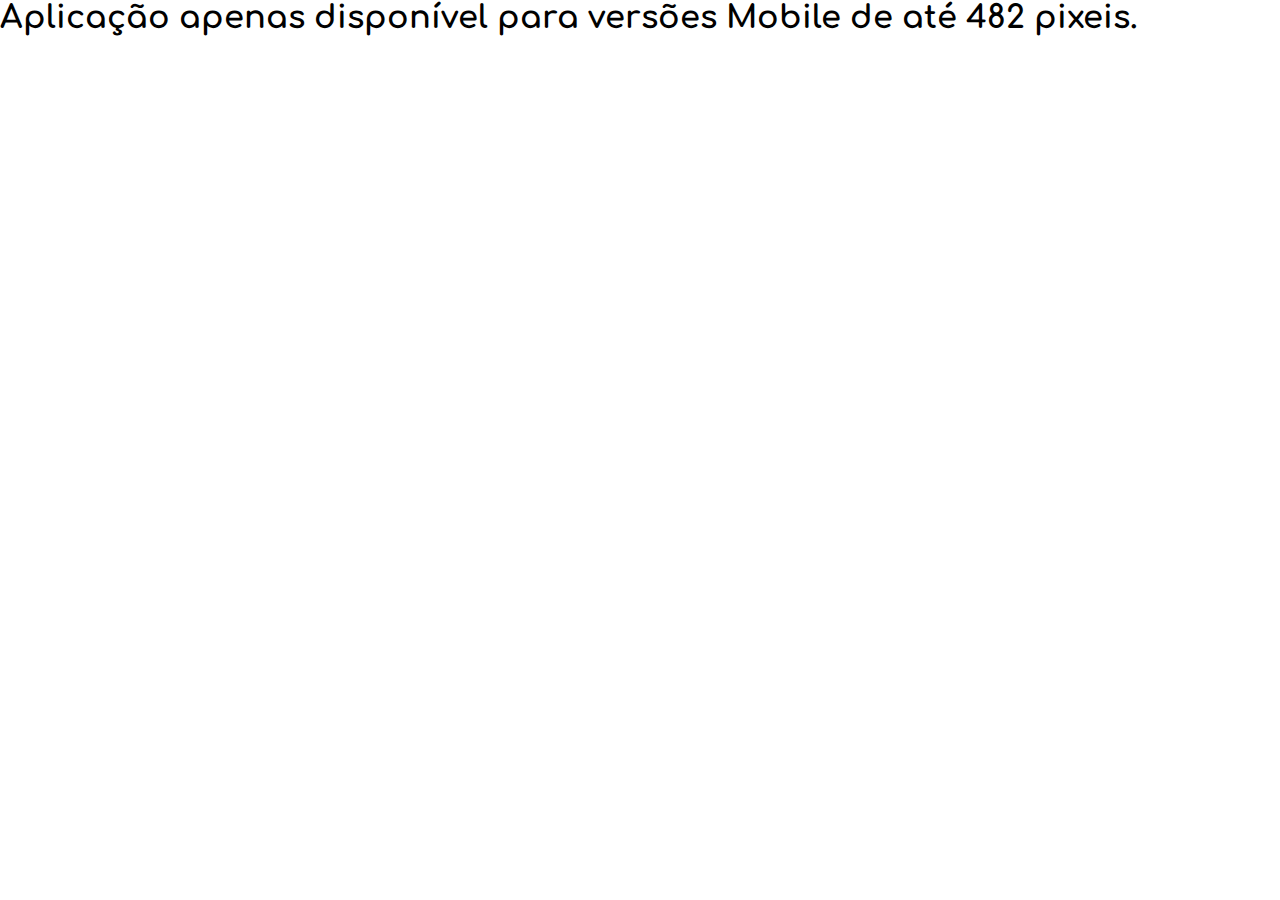
<file: banco/index.html>
<!DOCTYPE html>
<html lang="pt-br">
<head>
    <meta charset="UTF-8">
    <meta name="viewport" content="width=device-width, initial-scale=1.0">
    <title>Página Inicial</title>
    <link rel="stylesheet" href="assets/style/index.css" media="all">
    <!-- Bootstrap -->
    <link href="https://cdn.jsdelivr.net/npm/bootstrap@5.3.1/dist/css/bootstrap.min.css" rel="stylesheet" integrity="sha384-4bw+/aepP/YC94hEpVNVgiZdgIC5+VKNBQNGCHeKRQN+PtmoHDEXuppvnDJzQIu9" crossorigin="anonymous">
    <script src="https://cdn.jsdelivr.net/npm/bootstrap@5.3.1/dist/js/bootstrap.bundle.min.js" integrity="sha384-HwwvtgBNo3bZJJLYd8oVXjrBZt8cqVSpeBNS5n7C8IVInixGAoxmnlMuBnhbgrkm" crossorigin="anonymous"></script>
    <!-- Box Icons -->
    <link href='https://unpkg.com/boxicons@2.1.4/css/boxicons.min.css' rel='stylesheet'>
</head>
<body>
    <section class="device-no-mobile-msg">
        <h1 class="m-4 text-center">Aplicação apenas disponível para versões Mobile de até 482 pixeis.</h1>
    </section>
    <section class="device-no-mobile">
        <header>
            <div class="p-3 d-flex">
                <img src="assets/imgs/logo.png" alt="logo banco" class="logo-principal">
                <div class="text-center w-100">
                    <h1>SEU BANCO</h1>
                    <h2>PREFERIDO</h2>
                </div>
            </div>
        </header>
        <main class="w-100">
            <a href="#" class="text-decoration-none select-btn">
                <section class="cliente-on m-auto mt-4">
                    <h3>JÁ É UM CLIENTE?</h3>
                </section>
            </a>
            <a href="#" class="text-decoration-none select-btn">
                <section class="cliente-off m-auto mt-4">
                    <h3>NÃO SOU CLIENTE.</h3>
                </section>
            </a>
        </main>
        <footer>
            <a href="#"><i class='bx bx-help-circle'></i> Suporte</a>
        </footer>
    </section>
</body>
</html>
</file>
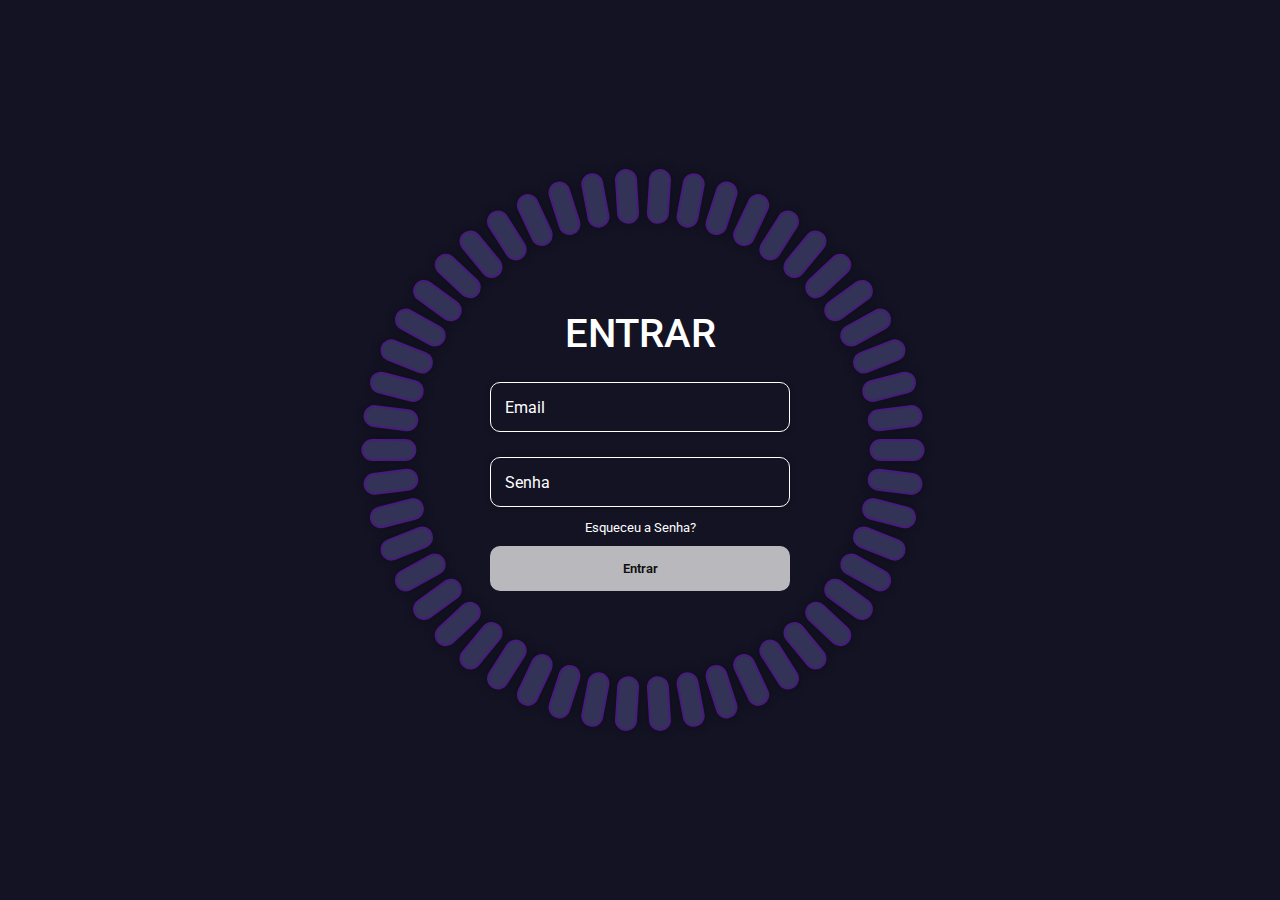
<file: login/index.html>
<!DOCTYPE html>
<html lang="pt-br">
<head>
    <meta charset="UTF-8">
    <meta http-equiv="X-UA-Compatible" content="IE=edge">
    <meta name="viewport" content="width=device-width, initial-scale=1.0">
    <title>Página de Login</title>
    <link rel="stylesheet" href="assets/style/login.css">
</head>
<body>
    <div class="container">
        <div class="box-login">
            <h1>ENTRAR</h1>
            <form action="#" method="post">
                <div class="caixa-entrada">
                    <input type="email" maxlength="100" required>
                    <label>Email</label>
                </div>
                <div class="caixa-entrada">
                    <input type="password" minlength="8" maxlength="100" required>
                    <label>Senha</label>
                </div>
                <div class="esqueceu-senha">
                    <a href="#">Esqueceu a Senha?</a>
                </div>
                <button type="submit" class="btn">Entrar</button>
            </form>
        </div>

        <!-- ANIMATION -->
        <span style="--i:0;"></span>
        <span style="--i:1;"></span>
        <span style="--i:2;"></span>
        <span style="--i:3;"></span>
        <span style="--i:4;"></span>
        <span style="--i:5;"></span>
        <span style="--i:6;"></span>
        <span style="--i:7;"></span>
        <span style="--i:8;"></span>
        <span style="--i:9;"></span>

        <span style="--i:10;"></span>
        <span style="--i:11;"></span>
        <span style="--i:12;"></span>
        <span style="--i:13;"></span>
        <span style="--i:14;"></span>
        <span style="--i:15;"></span>
        <span style="--i:16;"></span>
        <span style="--i:17;"></span>
        <span style="--i:18;"></span>
        <span style="--i:19;"></span>

        <span style="--i:20;"></span>
        <span style="--i:21;"></span>
        <span style="--i:22;"></span>
        <span style="--i:23;"></span>
        <span style="--i:24;"></span>
        <span style="--i:25;"></span>
        <span style="--i:26;"></span>
        <span style="--i:27;"></span>
        <span style="--i:28;"></span>
        <span style="--i:29;"></span>

        <span style="--i:30;"></span>
        <span style="--i:31;"></span>
        <span style="--i:32;"></span>
        <span style="--i:33;"></span>
        <span style="--i:34;"></span>
        <span style="--i:35;"></span>
        <span style="--i:36;"></span>
        <span style="--i:37;"></span>
        <span style="--i:38;"></span>
        <span style="--i:39;"></span>
        
        <span style="--i:40;"></span>
        <span style="--i:41;"></span>
        <span style="--i:42;"></span>
        <span style="--i:43;"></span>
        <span style="--i:44;"></span>
        <span style="--i:45;"></span>
        <span style="--i:46;"></span>
        <span style="--i:47;"></span>
        <span style="--i:48;"></span>
        <span style="--i:49;"></span>
    </div>
</body>
</html>
</file>
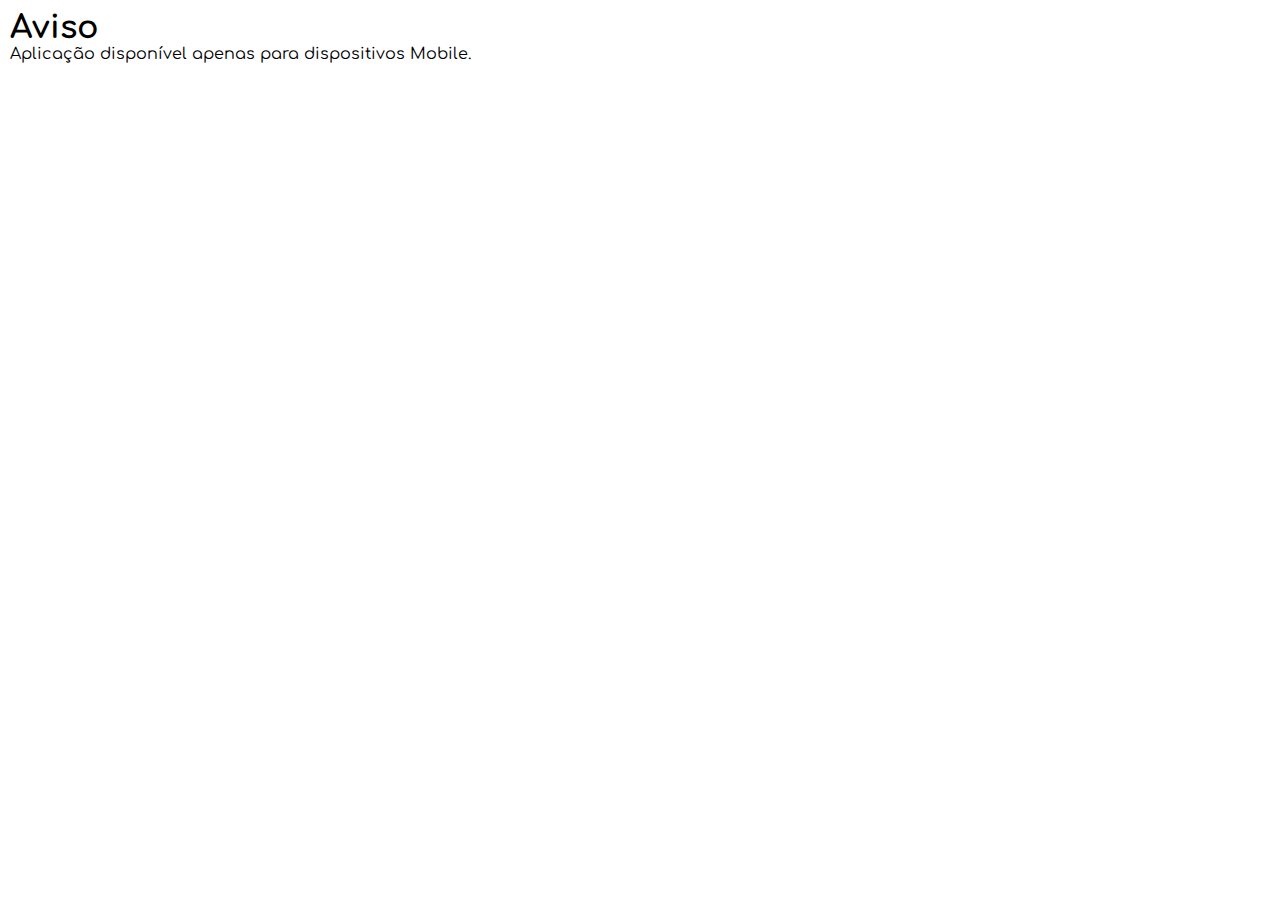
<file: sherlock/index.html>
<!DOCTYPE html>
<html lang="pt-br">

<head>
    <meta charset="UTF-8">
    <meta name="viewport" content="width=device-width, initial-scale=1.0">
    <title>Ferramenta de Buscas</title>
    <!-- Bootstrap -->
    <link href="https://cdn.jsdelivr.net/npm/bootstrap@5.3.1/dist/css/bootstrap.min.css" rel="stylesheet"
        integrity="sha384-4bw+/aepP/YC94hEpVNVgiZdgIC5+VKNBQNGCHeKRQN+PtmoHDEXuppvnDJzQIu9" crossorigin="anonymous">
    <script src="https://cdn.jsdelivr.net/npm/bootstrap@5.3.1/dist/js/bootstrap.bundle.min.js"
        integrity="sha384-HwwvtgBNo3bZJJLYd8oVXjrBZt8cqVSpeBNS5n7C8IVInixGAoxmnlMuBnhbgrkm"
        crossorigin="anonymous"></script>

    <!-- Favicon -->
    <link rel="shortcut icon" href="favicon.ico" type="image/x-icon">

    <!-- Css -->
    <link rel="stylesheet" href="assets/style/index.css" media="all">
</head>

<body>
    <section id="mobile-v">
        <header class="d-flex">
            <img src="assets/img/logo.png" alt="logo" class="logo">
            <h1 class="title-header">SHERLOCK</h1>
        </header> <!-- HEADER -->
        <main>
            <h3 class="title-main mb-3">ENTRAR</h3>
            <form action="#" method="post" class="was-validated">
                <div class="mb-3">
                    <label for="input-01" class="form-label">Seu e-mail, cpf ou nome</label>
                    <img src="assets/img/person_login.png" alt="" >
                    <input type="text" class="form-control" id="input-01" minlength="3" required>
                </div>
                <div class="mb-3">
                    <label for="input-01" class="form-label">Digite sua senha</label>
                    <img src="assets/img/password_login.png" alt="">
                    <input type="password" class="form-control" id="input-01" minlength="10" required>
                </div>
                <div class="mb-3">
                    <button type="submit" class="btn-login">LOGAR</button>
                </div>
            </form>
        </main> <!-- MAIN -->
        <footer>
            <p>Uma aplicação com a finalidade de investigações, o projeto teve início em 5 de agosto de 2023. Lembrando que você deve ser autorizado por nossa plataforma para utilizá-la por completo.</p>
        </footer> <!-- FOOTER -->
    </section> <!-- MOBILE-V -->



    <!-- Aviso para +768px -->
    <section id="large-screen">
        <h1>Aviso</h1>
        <p>Aplicação disponível apenas para dispositivos Mobile.</p>
    </section>
</body>

</html>
</file>
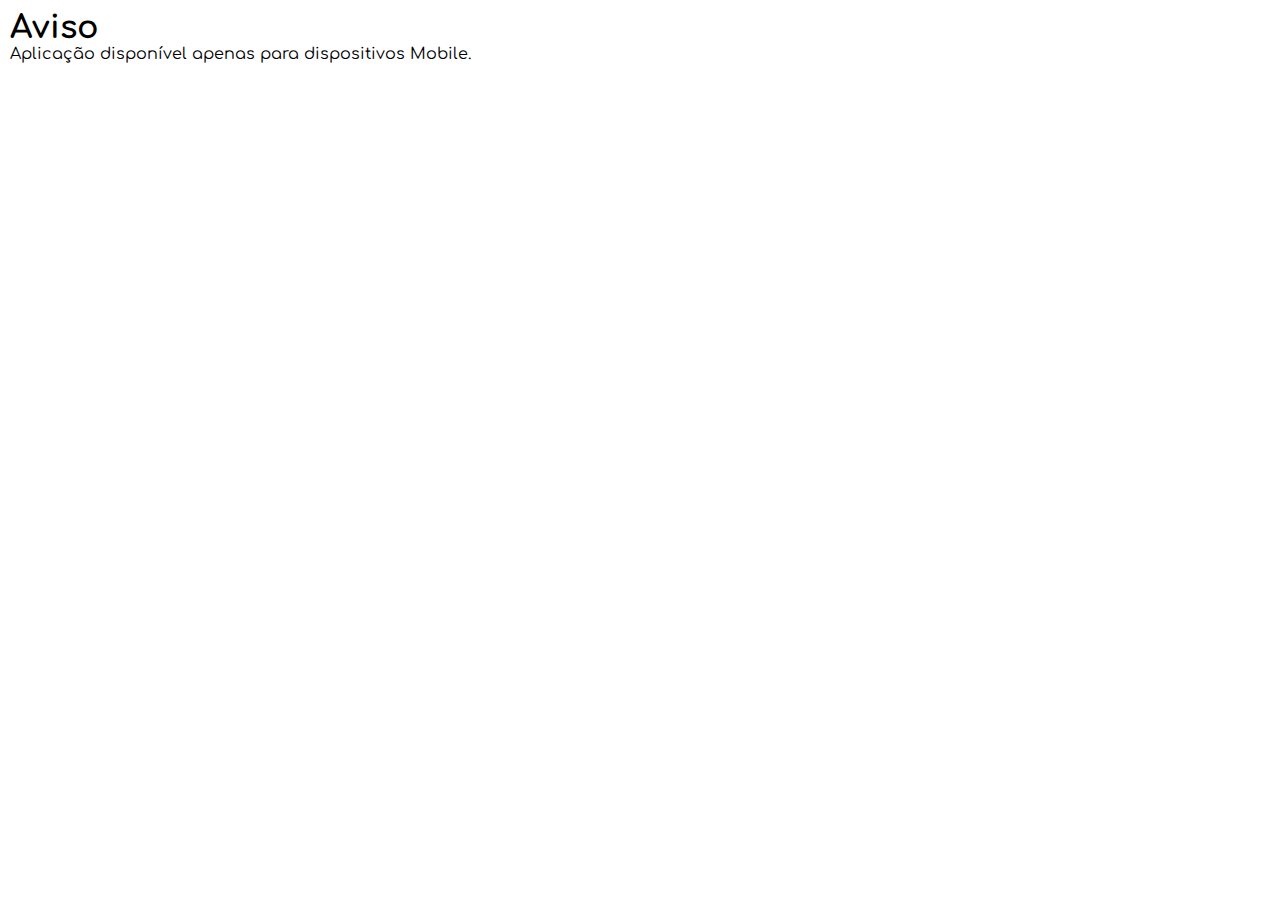
<file: sherlock/assets/pages/home/index.html>
<!DOCTYPE html>
<html lang="pt-br">

<head>
    <meta charset="UTF-8">
    <meta name="viewport" content="width=device-width, initial-scale=1.0">
    <title>Ferramenta de Buscas</title>
    <!-- Bootstrap -->
    <link href="https://cdn.jsdelivr.net/npm/bootstrap@5.3.1/dist/css/bootstrap.min.css" rel="stylesheet"
        integrity="sha384-4bw+/aepP/YC94hEpVNVgiZdgIC5+VKNBQNGCHeKRQN+PtmoHDEXuppvnDJzQIu9" crossorigin="anonymous">
    <script src="https://cdn.jsdelivr.net/npm/bootstrap@5.3.1/dist/js/bootstrap.bundle.min.js"
        integrity="sha384-HwwvtgBNo3bZJJLYd8oVXjrBZt8cqVSpeBNS5n7C8IVInixGAoxmnlMuBnhbgrkm"
        crossorigin="anonymous"></script>

    <!-- Favicon -->
    <link rel="shortcut icon" href="../../../favicon.ico" type="image/x-icon">

    <!-- Css -->
    <link rel="stylesheet" href="../../style/index.css" media="all">
    <link rel="stylesheet" href="../../style/index-home.css">
</head>

<body>
    <section id="mobile-v">
        <header class="d-flex">
            <img src="../../img/logo.png" alt="logo" class="logo">
            <h1 class="title-header">SHERLOCK</h1>
        </header> <!-- HEADER -->
        <main>
            <form action="#" method="post" class="was-validated">
                <input type="text" name="target" class="form-control" minlength="3" placeholder="Apelido ou nome completo" required>
                <div class="mt-3 mb-3">
                    <button class="btn-buscar">Buscar</button>
                </div>
                <a href="#">Não sabe o nome completo?</a>
            </form>

            <section>
                <h3>RESULTADOS</h3>
            
                <!-- TAGS INSERIDOS PELA PHP, APAGAR DEPOIS DE PREPARAR O DESIGN -->
                <h4 id="aprox-result">Aproximadamente 50 resultados.</h4>
                <section class="d-flex justify-content-center"> <!-- Sessão para os ícones -->
                    <section class="m-2 text-center">
                        <img src="../../img/github_mini.png" alt="github icon mini">
                        10
                    </section>
                    <section class="m-2 text-center">
                        <img src="../../img/facebook_mini.png" alt="facebook_mini icon mini">
                        10
                    </section>
                    <section class="m-2 text-center">
                        <img src="../../img/instagram_mini.png" alt="instagram_mini icon mini">
                        10
                    </section>
                    <section class="m-2 text-center">
                        <img src="../../img/tiktok_mini.png" alt="tiktok_mini icon mini" class="icons-pesquisa">
                        10
                    </section>
                    <section class="m-2 text-center">
                        <img src="../../img/youtube_mini.png" alt="youtube icon mini" class="icons-pesquisa">
                        10
                    </section>
                </section>
                
                <section class="resultado d-flex ps-3">
                    <img src="../../img/tiktok_normal.png" alt="tiktok_normal normal" class="icons-pesquisa2 me-2 mt-2">
                    <h4 class="nome-perfil mt-3">NOME DO PERFIL</h4>
                </section>
                <section class="resultado d-flex ps-3">
                    <img src="../../img/facebook_normal.png" alt="facebook_normal normal" class="icons-pesquisa2 me-2 mt-2">
                    <h4 class="nome-perfil mt-3">NOME DO PERFIL</h4>
                </section>
                <section class="resultado d-flex ps-3">
                    <img src="../../img/youtube_normal.png" alt="youtube_normal normal" class="icons-pesquisa2 me-2 mt-2">
                    <h4 class="nome-perfil mt-3">NOME DO PERFIL</h4>
                </section>
                <section class="resultado d-flex ps-3">
                    <img src="../../img/github_normal.png" alt="github_normal normal" class="icons-pesquisa2 me-2 mt-2">
                    <h4 class="nome-perfil mt-3">NOME DO PERFIL</h4>
                </section>
                <section class="resultado d-flex ps-3">
                    <img src="../../img/instagram_normal.png" alt="instagram_normal normal" class="icons-pesquisa2 me-2 mt-2">
                    <h4 class="nome-perfil mt-3">NOME DO PERFIL</h4>
                </section>
            </section>

        </main> <!-- MAIN -->
    </section> <!-- MOBILE-V -->



    <!-- Aviso para +768px -->
    <section id="large-screen">
        <h1>Aviso</h1>
        <p>Aplicação disponível apenas para dispositivos Mobile.</p>
    </section>
</body>

</html>
</file>
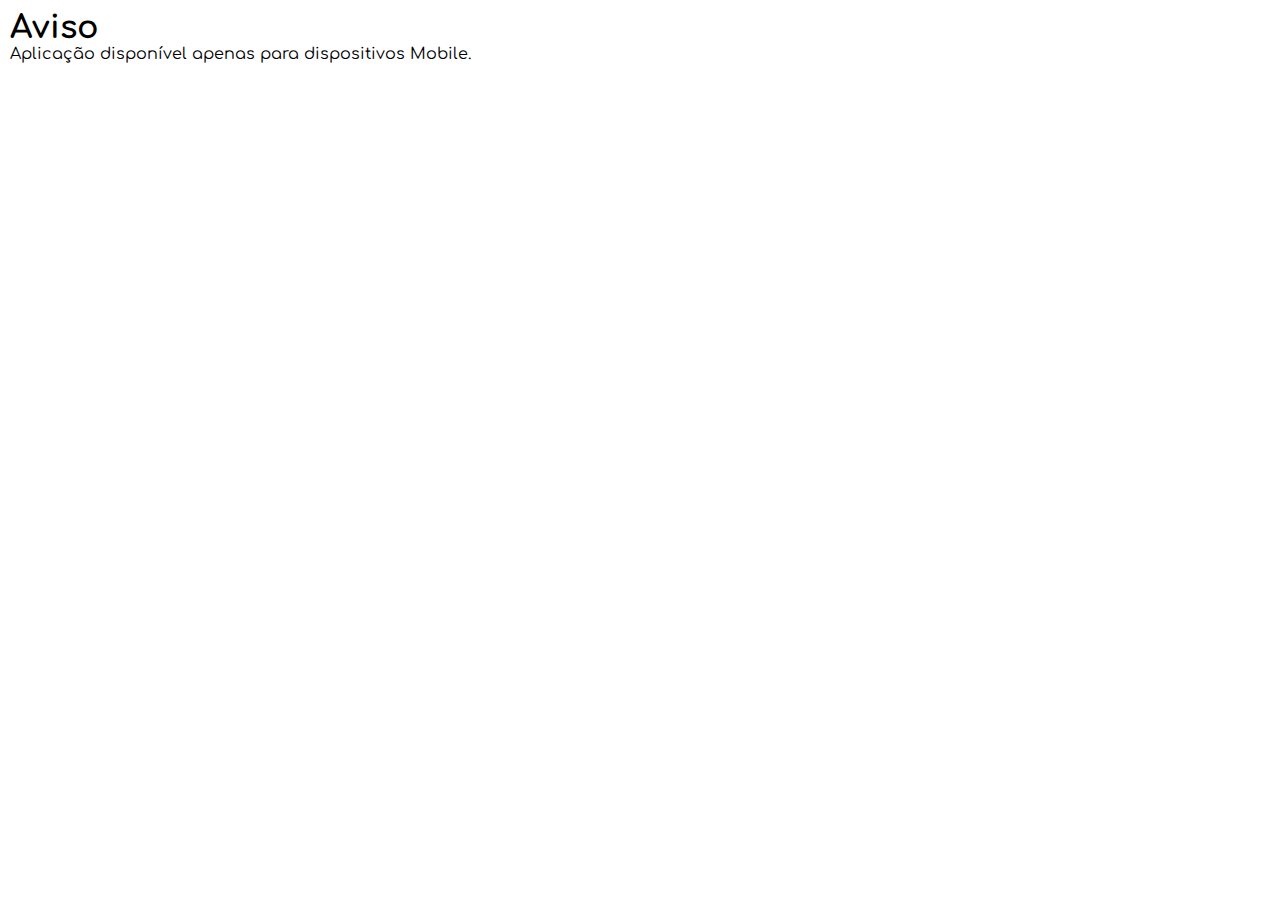
<file: sherlock/assets/pages/keys/index.html>
<!DOCTYPE html>
<html lang="pt-br">

<head>
    <meta charset="UTF-8">
    <meta name="viewport" content="width=device-width, initial-scale=1.0">
    <title>Ferramenta de Buscas</title>
    <!-- Bootstrap -->
    <link href="https://cdn.jsdelivr.net/npm/bootstrap@5.3.1/dist/css/bootstrap.min.css" rel="stylesheet"
        integrity="sha384-4bw+/aepP/YC94hEpVNVgiZdgIC5+VKNBQNGCHeKRQN+PtmoHDEXuppvnDJzQIu9" crossorigin="anonymous">
    <script src="https://cdn.jsdelivr.net/npm/bootstrap@5.3.1/dist/js/bootstrap.bundle.min.js"
        integrity="sha384-HwwvtgBNo3bZJJLYd8oVXjrBZt8cqVSpeBNS5n7C8IVInixGAoxmnlMuBnhbgrkm"
        crossorigin="anonymous"></script>

    <!-- Favicon -->
    <link rel="shortcut icon" href="../../../favicon.ico" type="image/x-icon">

    <!-- Css -->
    <link rel="stylesheet" href="../../style/index.css" media="all">
    <link rel="stylesheet" href="../../style/index-keys.css">
</head>

<body>
    <section id="mobile-v">
        <header class="d-flex">
            <img src="../../img/logo.png" alt="logo" class="logo">
            <h1 class="title-header">SHERLOCK</h1>
        </header> <!-- HEADER -->
        <main>
            <h2>ESCOLHA UMA CHAVE</h2>
            <a href="#">
                <div class="btns">
                    CNPJ
                </div>
            </a>
        </main> <!-- MAIN -->
    </section> <!-- MOBILE-V -->



    <!-- Aviso para +768px -->
    <section id="large-screen">
        <h1>Aviso</h1>
        <p>Aplicação disponível apenas para dispositivos Mobile.</p>
    </section>
</body>

</html>
</file>
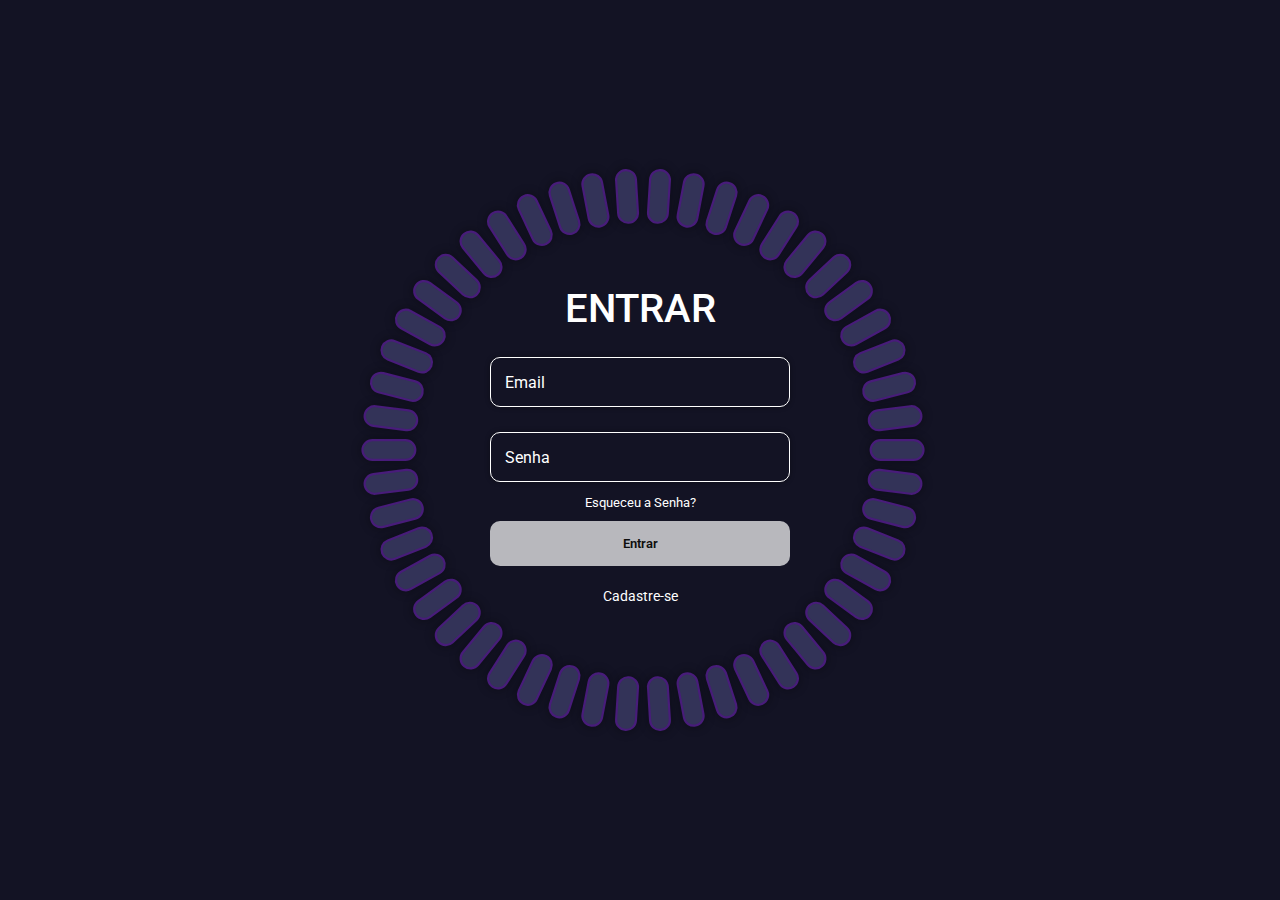
<file: login/login.html>
<!DOCTYPE html>
<html lang="pt-br">
<head>
    <meta charset="UTF-8">
    <meta http-equiv="X-UA-Compatible" content="IE=edge">
    <meta name="viewport" content="width=device-width, initial-scale=1.0">
    <title>Página de Login</title>
    <link rel="stylesheet" href="assets/style/login.css"> <!-- RELACIONAR CSS -->
</head>
<body>
    <div class="container">
        <div class="box-login">
            <h1>ENTRAR</h1>
            <form action="#" method="post"> <!-- FORMULÁRIO PARA PREENCHER -->
                <div class="caixa-entrada">
                    <input type="email" required>
                    <label>Email</label>
                </div>
                <div class="caixa-entrada">
                    <input type="password" required>
                    <label>Senha</label>
                </div>
                <div class="esqueceu-senha">
                    <a href="#">Esqueceu a Senha?</a>
                </div>
                <button class="btn">Entrar</button>
                <div class="cadastre">
                    <a href="#">Cadastre-se</a>
                </div>
            </form>
        </div>

        <!-- ANIMATION -->
        <span style="--i:0;"></span>
        <span style="--i:1;"></span>
        <span style="--i:2;"></span>
        <span style="--i:3;"></span>
        <span style="--i:4;"></span>
        <span style="--i:5;"></span>
        <span style="--i:6;"></span>
        <span style="--i:7;"></span>
        <span style="--i:8;"></span>
        <span style="--i:9;"></span>

        <span style="--i:10;"></span>
        <span style="--i:11;"></span>
        <span style="--i:12;"></span>
        <span style="--i:13;"></span>
        <span style="--i:14;"></span>
        <span style="--i:15;"></span>
        <span style="--i:16;"></span>
        <span style="--i:17;"></span>
        <span style="--i:18;"></span>
        <span style="--i:19;"></span>

        <span style="--i:20;"></span>
        <span style="--i:21;"></span>
        <span style="--i:22;"></span>
        <span style="--i:23;"></span>
        <span style="--i:24;"></span>
        <span style="--i:25;"></span>
        <span style="--i:26;"></span>
        <span style="--i:27;"></span>
        <span style="--i:28;"></span>
        <span style="--i:29;"></span>

        <span style="--i:30;"></span>
        <span style="--i:31;"></span>
        <span style="--i:32;"></span>
        <span style="--i:33;"></span>
        <span style="--i:34;"></span>
        <span style="--i:35;"></span>
        <span style="--i:36;"></span>
        <span style="--i:37;"></span>
        <span style="--i:38;"></span>
        <span style="--i:39;"></span>
        
        <span style="--i:40;"></span>
        <span style="--i:41;"></span>
        <span style="--i:42;"></span>
        <span style="--i:43;"></span>
        <span style="--i:44;"></span>
        <span style="--i:45;"></span>
        <span style="--i:46;"></span>
        <span style="--i:47;"></span>
        <span style="--i:48;"></span>
        <span style="--i:49;"></span>
    </div>
</body>
</html>
</file>
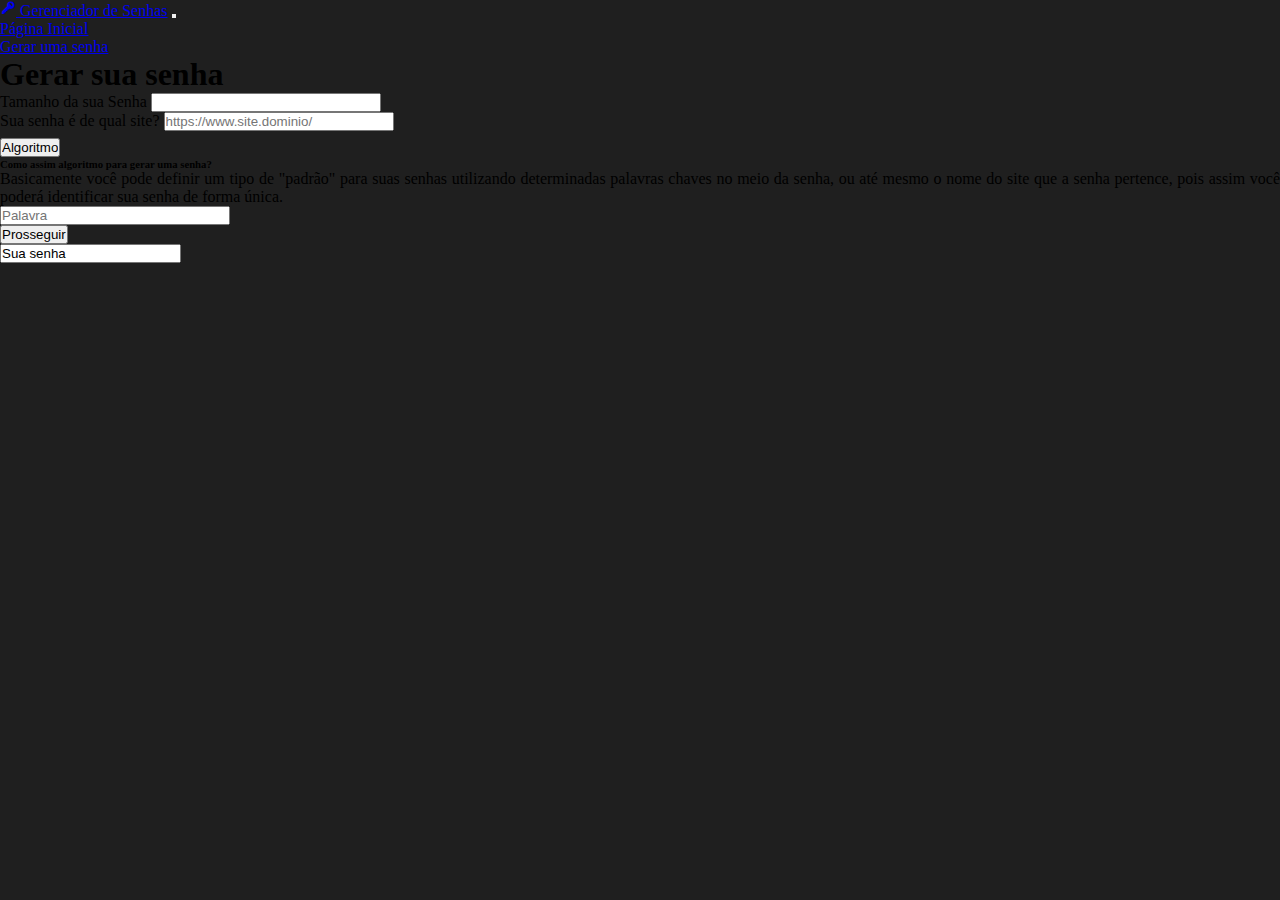
<file: gerenciador de senhas/assets/pages/gerar.html>
<!DOCTYPE html>
<html lang="pt-br">

<head>
    <meta charset="UTF-8">
    <meta http-equiv="X-UA-Compatible" content="IE=edge">
    <meta name="viewport" content="width=device-width, initial-scale=1.0">
    <title>Gerenciador de Senhas</title>

    <!-- Bootstrap -->
    <link href="https://cdn.jsdelivr.net/npm/bootstrap@5.3.0-alpha3/dist/css/bootstrap.min.css" rel="stylesheet"
        integrity="sha384-KK94CHFLLe+nY2dmCWGMq91rCGa5gtU4mk92HdvYe+M/SXH301p5ILy+dN9+nJOZ" crossorigin="anonymous">
    <script src="https://cdn.jsdelivr.net/npm/bootstrap@5.3.0-alpha3/dist/js/bootstrap.bundle.min.js"></script>
    <!-- Box Icons -->
    <link href='https://unpkg.com/boxicons@2.1.4/css/boxicons.min.css' rel='stylesheet'>
    <!-- Style -->
    <link rel="stylesheet" href="../style/index.css" media="all">
</head>

<body>
    <header>
        <nav class="navbar navbar-expand-lg bg-dark">
            <div class="container-fluid">
                <a class="navbar-brand text-white" href="#"><i class='bx bxs-key'></i> Gerenciador de Senhas</a>
                <button class="navbar-toggler bg-white" type="button" data-bs-toggle="collapse"
                    data-bs-target="#navbarNav" aria-controls="navbarNav" aria-expanded="false"
                    aria-label="Toggle navigation">
                    <span class="navbar-toggler-icon"></span>
                </button>
                <div class="collapse navbar-collapse" id="navbarNav">
                    <ul class="navbar-nav mt-3">
                        <li class="nav-item btns-navbar p-2 mb-1 rounded">
                            <a class="nav-link text-white" aria-current="page" href="../../index.html">Página
                                Inicial</a>
                        </li>
                        <li class="nav-item btns-navbar p-2 mb-1 rounded">
                            <a class="nav-link text-white" href="#">Gerar uma senha</a>
                        </li>
                    </ul>
                </div>
            </div>
        </nav>
    </header>
    <main class="bg-white p-5 mt-5 rounded ms-3 me-3 mb-5" id='generator' style="margin: auto;">
        <div>
            <h1>Gerar sua senha</h1>
            <form action="#generator" method="post" class="was-validated" autocomplete="off">

                <div class="mb-4">
                    <label for="sizePass" class="form-label">Tamanho da sua Senha</label>
                    <input type="number" class="form-control" id="sizePass" min="8" step="1" style="width: 230px;" required>
                </div>

                <div class="mb-4">
                    <label for="fonte" class="form-label">Sua senha é de qual site?</label>
                    <input type="text" class="form-control" id="fonte" placeholder="https://www.site.dominio/"
                        style="width: 230px;" required minlength="12">
                </div>


                <div class="accordion mb-4" id="accordionExample">
                    <div class="accordion-item">
                        <h2 class="accordion-header">
                            <button class="accordion-button" type="button" data-bs-toggle="collapse"
                                data-bs-target="#collapseOne" aria-expanded="true" aria-controls="collapseOne">
                                Algoritmo
                            </button>
                        </h2>
                        <div id="collapseOne" class="accordion-collapse collapse show"
                            data-bs-parent="#accordionExample">
                            <div class="accordion-body">
                                <div style="text-align: justify;">
                                    <h6>Como assim algoritmo para gerar uma senha?</h6>
                                    <p>Basicamente você pode definir um tipo de "padrão" para suas senhas utilizando
                                        determinadas palavras chaves no meio da senha, ou até mesmo o nome do site que a
                                        senha pertence, pois assim você poderá identificar sua senha de forma única.</p>
                                </div>
                                <input type="text" class="form-control accordion-collapse collapse show mb-4" id="palavraChave" placeholder="Palavra"
                                style="width: 230px;" required minlength="3">
                            </div>
                        </div>
                    </div>
                </div>
                <button class="btn btn-outline-success" type="reset" id="btn_generator">Prosseguir</button>
            </form>
            <div class="mt-4 mb-4">
                <input type="text" class="form-control bg-dark text-white" id="outputPass" value="Sua senha">
            </div>
        </div>
        <script src="../js/gerar.js"></script>
    </main>
</body>

</html>
</file>
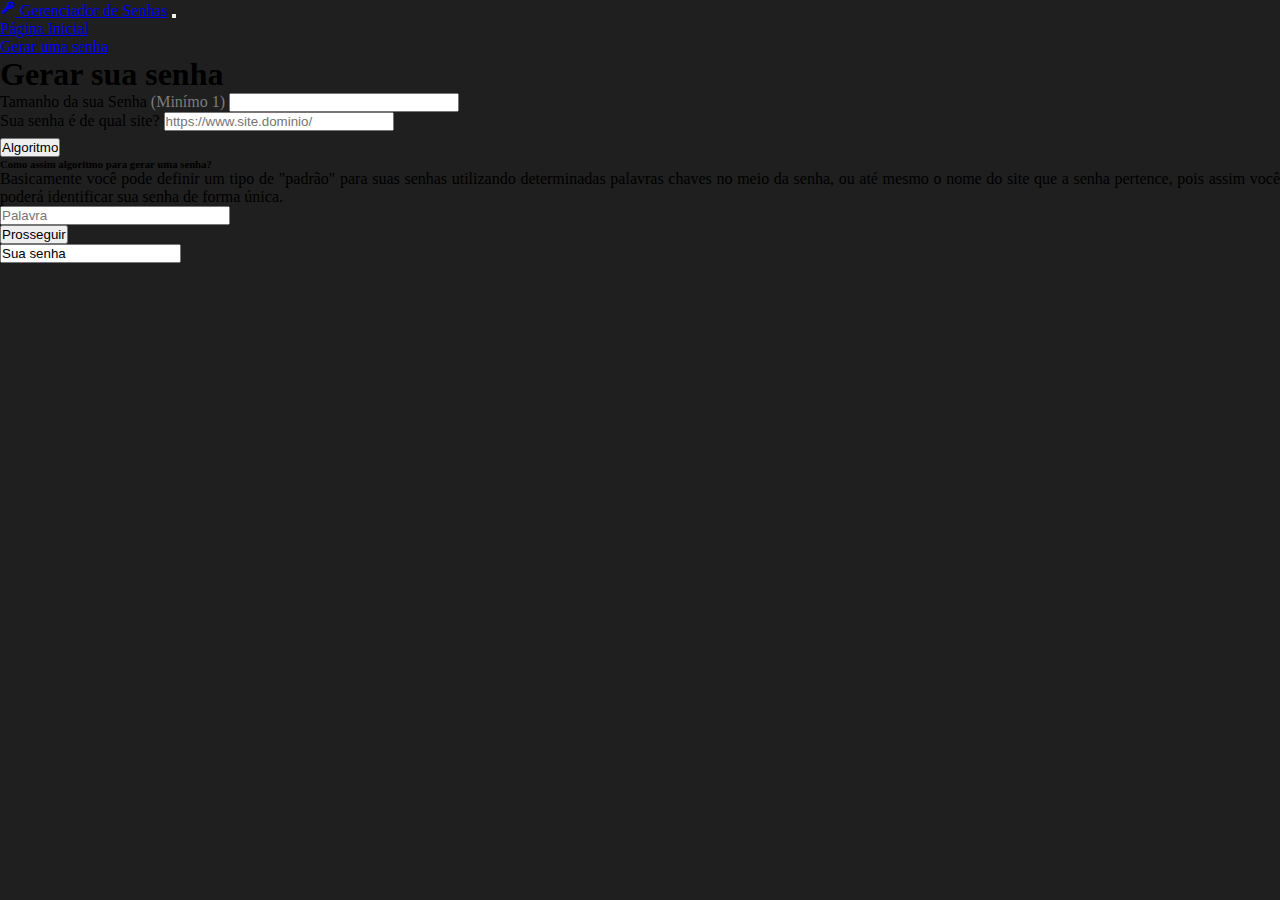
<file: gerenciador-de-senhas/assets/pages/gerar.html>
<!DOCTYPE html>
<html lang="pt-br">

<head>
    <meta charset="UTF-8">
    <meta http-equiv="X-UA-Compatible" content="IE=edge">
    <meta name="viewport" content="width=device-width, initial-scale=1.0">
    <title>Gerenciador de Senhas</title>

    <!-- Bootstrap -->
    <link href="https://cdn.jsdelivr.net/npm/bootstrap@5.3.0-alpha3/dist/css/bootstrap.min.css" rel="stylesheet"
        integrity="sha384-KK94CHFLLe+nY2dmCWGMq91rCGa5gtU4mk92HdvYe+M/SXH301p5ILy+dN9+nJOZ" crossorigin="anonymous">
    <script src="https://cdn.jsdelivr.net/npm/bootstrap@5.3.0-alpha3/dist/js/bootstrap.bundle.min.js"></script>
    <!-- Box Icons -->
    <link href='https://unpkg.com/boxicons@2.1.4/css/boxicons.min.css' rel='stylesheet'>
    <!-- Style -->
    <link rel="stylesheet" href="../style/index.css" media="all">
</head>

<body>
    <header>
        <nav class="navbar navbar-expand-lg bg-dark">
            <div class="container-fluid">
                <a class="navbar-brand text-white" href="#"><i class='bx bxs-key'></i> Gerenciador de Senhas</a>
                <button class="navbar-toggler bg-white" type="button" data-bs-toggle="collapse"
                    data-bs-target="#navbarNav" aria-controls="navbarNav" aria-expanded="false"
                    aria-label="Toggle navigation">
                    <span class="navbar-toggler-icon"></span>
                </button>
                <div class="collapse navbar-collapse" id="navbarNav">
                    <ul class="navbar-nav mt-3">
                        <li class="nav-item btns-navbar p-2 mb-1 rounded">
                            <a class="nav-link text-white" aria-current="page" href="../../index.html">Página
                                Inicial</a>
                        </li>
                        <li class="nav-item btns-navbar p-2 mb-1 rounded">
                            <a class="nav-link text-white" href="#">Gerar uma senha</a>
                        </li>
                    </ul>
                </div>
            </div>
        </nav>
    </header>
    <main class="bg-white p-5 mt-5 rounded ms-3 me-3 mb-5" id='generator' style="margin: auto;">
        <div>
            <h1>Gerar sua senha</h1>
            <form action="#generator" method="post" class="was-validated" autocomplete="off">

                <div class="mb-4">
                    <label for="sizePass" class="form-label">Tamanho da sua Senha <span style="color: rgb(124, 124, 124);">(Minímo 1)</span></label>
                    <input type="number" class="form-control" id="sizePass" min="1" step="1" style="width: 230px;" required>
                </div>

                <div class="mb-4">
                    <label for="fonte" class="form-label">Sua senha é de qual site?</label>
                    <input type="text" class="form-control" id="fonte" placeholder="https://www.site.dominio/"
                        style="width: 230px;" required minlength="1">
                </div>


                <div class="accordion mb-4" id="accordionExample">
                    <div class="accordion-item">
                        <h2 class="accordion-header">
                            <button class="accordion-button" type="button" data-bs-toggle="collapse"
                                data-bs-target="#collapseOne" aria-expanded="true" aria-controls="collapseOne">
                                Algoritmo
                            </button>
                        </h2>
                        <div id="collapseOne" class="accordion-collapse collapse show"
                            data-bs-parent="#accordionExample">
                            <div class="accordion-body">
                                <div style="text-align: justify;">
                                    <h6>Como assim algoritmo para gerar uma senha?</h6>
                                    <p>Basicamente você pode definir um tipo de "padrão" para suas senhas utilizando
                                        determinadas palavras chaves no meio da senha, ou até mesmo o nome do site que a
                                        senha pertence, pois assim você poderá identificar sua senha de forma única.</p>
                                </div>
                                <input type="text" class="form-control accordion-collapse collapse show mb-4" id="palavraChave" placeholder="Palavra"
                                style="width: 230px;" required minlength="1">
                            </div>
                        </div>
                    </div>
                </div>
                <button class="btn btn-outline-success" type="reset" id="btn_generator">Prosseguir</button>
            </form>
            <div class="mt-4 mb-4">
                <input type="text" class="form-control bg-dark text-white" id="outputPass" value="Sua senha">
            </div>
        </div>
        <script src="../js/gerar.js"></script>
    </main>
</body>

</html>
</file>
<file: banco/assets/style/index.css>
@charset "UTF-8";
@import url('https://fonts.googleapis.com/css2?family=Comfortaa:wght@100;200;300;400;500;600;700&display=swap');
* {
    margin: 0;
    padding: 0;
    box-sizing: border-box;
    font-family: 'Comfortaa', sans-serif;
}
:root {
    --sombra01: rgba(0,0,0,0.2)
}
@media screen and (min-width: 482px) {
    .device-no-mobile {
        display: none;
    }
    .device-no-mobile-msg {
        display: block;
    }
}
@media screen and (max-width: 481px) {
    .device-no-mobile-msg {
        display: none;
    }
    header {
        box-shadow: 0px 4px 10px var(--sombra01);
    }
    .logo-principal {
        width: 90px;
    }
    header {
        width: 100vw;
    }
    header h1 {
        font-weight: 100;
        letter-spacing: 5px;
    }
    header h2 {
        color: transparent;
        font-style: normal;
        font-size: 10vw;
        font-weight: bold;
        -webkit-text-stroke: 1px #4900DE;
        text-stroke: 1px #4900DE;
        line-height: 40px;
    }
    .cliente-on, .cliente-off {
        width: 300px;
        height: 150px;
        border-radius: 20px 0px;
        color: white;
        text-shadow: 0px 0px 20px rgba(255, 255, 255, 0.3);
        box-shadow: 0px 4px 10px var(--sombra01);
        transition: .2s;
        transition-timing-function: ease;
    }
    .cliente-on:hover, .cliente-off:hover {
        text-shadow: 0px 0px 20px rgba(255, 255, 255, 0.9);
        padding: 5px;
    }
    .cliente-on {
        background-color: rgba(64, 0, 193, 85%);
    }
    .cliente-off {
        background-color: rgba(0, 0, 0, 85%);
    }
    .cliente-off h3, .cliente-on h3 {
        font-weight: 100;
        text-align: center;
        padding-top: 60px;
        letter-spacing: 2px;
    }
    footer {
        position: absolute;
        bottom: 0;
        text-align: center;
        width: 100vw;
        letter-spacing: 1px;
    }
    footer a {
        text-decoration: none;
    }
}
</file>
<file: login/assets/style/login.css>
@charset "UTF-8"; /* CONFIGURAÇÃO DO TIPO DE CARACTER */
@import url('https://fonts.googleapis.com/css2?family=Roboto:ital,wght@0,100;0,300;0,400;0,500;0,700;0,900;1,100;1,300;1,400;1,500;1,700;1,900&display=swap'); /* FONTE ROBOTO */

/* CONFIGURAÇÕES GLOBAIS */
* {
    font-family: 'Roboto', sans-serif; /* APLICAR A FONTE PADRÃO */
    margin: 0; /* RESETAR CONFIGURAÇÕES DE MARGEM */
    padding: 0; /* RESETAR CONFIGURAÇÕES DE PREENCHIMENTO */
    box-sizing: border-box; /* Basicamente é o tipo da margem, assim conseguimos manter todo o conteúdo dentro da página */
}
body {
    display: flex; /* APLICAR O DISPLAY MAIS FLEXÍVEL */
    justify-content: center; /* Alinhamento Horizontal */
    align-items: center; /* Alinhamento Vertical */
    min-height: 100vh; /* 100% da visualização da tela */
    background-color: rgb(19, 19, 36); /* COR DE FUNDO */
}


/* VERSÃO MOBILE */
@media screen and (max-width: 720px){
    /* DIV PARA O CONTEÚDO PRINCIPAL */
    .container {
        position: relative; /* POSIÇÃO PADRÃO */
        width: 250px; /* TAMANHO DA LARGURA FIXA EM 250PX */
        height: 250px; /* TAMANHO DA ALTURA FIXA EM 250PX */
        display: flex; /* REAPLICAR O DISPLAY FLEXÍVEL */
        justify-content: center; /* ALINHAR HORIZONTALMENTE CENTRALIZADA A DIV */
        align-items: center; /* ALINHAR VERTICALMENTE CENTRALIZADA A DIV CONTEINER*/
    }
    /* FIM DAS CONFIGURAÇÕES DA DIV PARA O CONTEÚDO PRINCIPAL */


    /* DIV PARA O CAMPO DE LOGIN */
    .box-login {
        width: 295px; /* LARGURA FIXA EM 295PX */
        position: absolute; /* POSIÇÃO ABSOLUTA PARA NÃO TERMOS DIFICULDADES EM POSICIONAMENTO */
    }
    /* FIM DAS CONFIGURAÇÕES DA DIV PARA O CAMPO DE LOGIN */


    /* TÍTULO PRINCIPAL DA PÁGINA */
    h1 {
        text-align: center; /* ALINHAR O TEXTO NO CENTRO */
        font-size: 2.5em; /* TAMANHO DO TEXTO EM 2.5em */
        color: white; /* COR BRANCA */
        font-weight: 500; /* PESO/NEGRITO DA FONTE EM 500 */
    }
    /* FIM DAS CONFIGURAÇÕES DO TÍTULO PRINCIPAL DA PÁGINA */


    /* CONFIGURAÇÕES DO FORMULÁRIO */
    .box-login form {
        width: 100%; /* UTILIZAR 100% DA LARGURA DISPONÍVEL */
        padding: 0 50px; /* PREENCHIMENTO 0 NO TOPO E 0 EM BAIXO, 50px DIREITA E 50px ESQUERDA */
    }
    /* FIM CONFIGURAÇÕES DO FORMULÁRIO */


    /* CAMPOS DE ENTRADA DE INFORMAÇÃO */
    .caixa-entrada {
        position: relative; /* POSIÇÃO PADRÃO */
        margin: 25px 0px; /* MARGEM 25px NO TOPO e 25px EM BAIXO, 0px DOS LADOS */
    }
    .caixa-entrada input {
        color: white; /* COR DO TEXTO BRANCO */
        text-align: center; /* ALINHAMENTO DO TEXTO */
        width: 100%; /* UTILIZAR 100% DA LARGURA DISPONÍVEL */
        height: 50px; /* TAMANHO DA ALTURA FIXA EM 50px*/
        padding: 0 20px; /* PREENCHIMENTO 0 NO TOPO E 0 EM BAIXO, 20px DIREITA e 20px ESQUERDA */
        background-color: transparent; /* COR DE FUNDO TRANSPARENTE */
        border: 1px solid white; /* BORDA COM 1 PIXEL DE ESPESSURA DO TIPO SÓLIDA COM COR BRANCA */
        outline: none; /* Remover linha após clicar no input */
        border-radius: 10px; /* ARREDONDAMENTO DAS 4 BORDAS */
        box-shadow: 0px 0px 4px 1px rgba(0, 0, 0, 0.250); /* SOMBRA BÁSICA */
    }
    .caixa-entrada label {
        color: white; /* COR BRANCA */
        position: absolute; /* POSIÇÃO ABSOLUTA */
        top: 50%; /* 50% PARA BAIXO */
        left: 5%; /* 5% PARA A ESQUERDA */
        transform: translateY(-50%); /* CORRIGIR POSIÇÃO */
        font-size: 1em; /* TAMANHO DA FONTE */
        pointer-events: none; /* NENHUM EVENTO EM RELAÇÃO AO PONTEIRO DO MOUSE */
    }
    /* FIM DAS CONFIGURAÇÕES DOS CAMPOS DE ENTRADAS DE INFORMAÇÕES */


    .esqueceu-senha {
        margin: -15px 0px 10px; /* POSICIONAMENTO DA DIV */
        text-align: center; /* ALINHAMENTO DO TEXTO */
    }
    .esqueceu-senha a {
        font-size: .8em; /* TAMANHO DA FONTE EM 8em */
        color: white; /* COR DO TEXTO BRANCA */
        text-decoration: none; /* REMOVER O UNDERLINE DA TAG a */
    }
    .esqueceu-senha a:hover {
        text-decoration: underline; /* QUANDO PASSAR O MOUSE POR CIMA ADICIONAR O UNDERLINE */
    }



    /* CONFIGURAÇÕES DO BOTÃO */
    .btn {
        width: 100%;
        height: 45px;
        background-color: rgba(255, 255, 255, 0.700);
        border: none;
        outline: none;
        border-radius: 10px;
        cursor: pointer;
        color: rgb(14, 14, 14);
        font-weight: 600;
        transition: .3s;
        transition-timing-function: ease;
    }
    .btn:hover {
        background-color: rgba(255, 255, 255);
    }
    /* FIM DAS CONFIGURAÇÕES DO BOTÃO */
    
    
    /* Quando o input estiver focado e ativado o LABEL terá as seguintes configurações*/
    .caixa-entrada input:focus~label, .caixa-entrada input:valid~label {
        top: 1px;
        font-size: .8em;
        background-color: rgb(19, 19, 36);
        padding: 0 2px;
        transition: .1s;
        transition-timing-function: ease;
        color: rgb(72, 28, 122);
    }
    
    /* Quando o input estiver focado e ativado o INPUT terá as seguintes configurações */
    .caixa-entrada input:focus, .caixa-entrada input:valid {
        border-color: rgb(72, 28, 122);
        transition: .1s; /* TRANSIÇÃO DE 0.1 SEGUNDO */
    }
}






/* MEDIA QUERY DESKTOP+ */
@media screen and (min-width: 720px) {
    .container {
        position: relative;
        width: 250px;
        height: 250px;
        display: flex;
        justify-content: center;
        align-items: center;
    }
    
    
    .box-login {
        width: 400px;
        position: absolute;
    }
    h1 {
        text-align: center;
        font-size: 2.5em;
        color: white;
        font-weight: 500;
    }
    .box-login form {
        width: 100%;
        padding: 0 50px;
    }
    .caixa-entrada {
        position: relative;
        margin: 25px 0px;
    }
    .caixa-entrada input {
        color: white;
        text-align: center;
        width: 100%;
        height: 50px;
        padding: 0 20px;
        background-color: transparent;
        border: 1px solid white;
        outline: none; /* Remover linha após clicar no input */
        border-radius: 10px;
        box-shadow: 0px 0px 4px 1px rgba(0, 0, 0, 0.250);
    }
    .caixa-entrada label {
        color: white;
        position: absolute;
        top: 50%;
        left: 5%;
        transform: translateY(-50%);
        font-size: 1em;
        pointer-events: none;
        
    }
    .esqueceu-senha {
        margin: -15px 0px 10px;
        text-align: center;
    }
    .esqueceu-senha a {
        font-size: .8em;
        color: white;
        text-decoration: none;
    }
    .esqueceu-senha a:hover {
        text-decoration: underline;
    }
    .btn {
        width: 100%;
        height: 45px;
        background-color: rgba(255, 255, 255, 0.700);
        border: none;
        outline: none;
        border-radius: 10px;
        cursor: pointer;
        color: rgb(14, 14, 14);
        font-weight: 600;
        transition: .3s;
        transition-timing-function: ease;
    }
    .btn:hover {
        background-color: rgba(255, 255, 255);
    }
    .cadastre {
        margin: 20px 0 10px;
        text-align: center;
    }
    .cadastre a {
        font-size: 0.9em;
        color: white;
        text-decoration: none;
    }
    .cadastre a:hover {
        text-decoration: underline;
    }
    
    
    
    /* Quando o input estiver focado e ativado o LABEL terá as seguinte configurações tal tal... */
    .caixa-entrada input:focus~label, .caixa-entrada input:valid~label {
        top: 1px;
        font-size: .8em;
        background-color: rgb(19, 19, 36);
        padding: 0 2px;
        transition: .1s;
        transition-timing-function: ease;
        color: rgb(72, 28, 122);
    }
    
    
    .caixa-entrada input:focus, .caixa-entrada input:valid {
        border-color: rgb(72, 28, 122);
        transition: .1s;
    }
    
    
    /* TAG SPAN PARA CONCLUIR O EFEITO */
    .container span {
        position: absolute; /* POSIÇÃO ABSOLUTA PARA EVITAR PROBLEMAS COM POSICIONAMENTO */
        left: 0px; /* RESETAR O MOVIMENTO PARA O LADO ESQUERDO */
        width: 25px; /* LARGURA DE 25px */
        height: 10px; /* ALTURA DE 10px */
        border-radius: 5px; /* ARREDONDAMENTO DAS 4 BORDAS */
        background: rgb(51, 51, 88); /* COR DE FUNDO PARA CASA TAG SPAN */
        transform: scale(2.2) rotate(calc(var(--i)*360deg/50)); /* FORMAR O CIRCULO */
        transform-origin: 128px; /* DISTÂNCIA EM RELAÇÃO AO FORMULÁRIO */
        animation: animalink 2s linear infinite; /* SHORTHAND DA ANIMAÇÃO */
        animation-delay: calc(var(--i)*(2s/50)); /* DELAY PARA O EFEITO */
        box-shadow: 0px 0px 4px 1px rgba(0, 0, 0, 0.230); /* sombra básica */
        border: 1px solid rgb(72, 28, 122); /* BORDA DE 1px DO TIPO SÓLIDA */
    }
    
    @keyframes animalink {
        /* REALIZAR A ANIMAÇÃO */
        0% {
            background-color: rgb(42, 42, 175);
        }
        30% {
            background-color: rgb(72, 28, 122);
        }
    }    
}
</file>
<file: sherlock/assets/style/index.css>
@charset "UTF-8";
@import url('https://fonts.googleapis.com/css2?family=Comfortaa:wght@300;400;500;600;700&display=swap');
* {
    margin: 0;
    padding: 0;
    box-sizing: border-box;
}
body {
    font-family: 'Comfortaa', cursive;
}
:root {
    --sombra: rgba(0,0,0,0.5);
}
@media screen and (max-width: 768px) {
    #large-screen {
        display: none;
    }
    #mobile-v {
        display: block;
    }
    header {
        margin: auto;
        align-items: center;
    }
    .logo {
        width: 120px;
    }


    /* Index Principal do projeto */
    .title-header {
        color: #464646;
        text-shadow: 0px 0px 10px rgba(70, 70, 70, 0.30);
        letter-spacing: 7px;
        font-weight: 700;
    }
    main {
        margin: 20px;
    }
    .title-main {
        text-align: center;
        letter-spacing: 2px;
        font-weight: 500;
    }
    .btn-login {
        border: none;
        background-color: rgb(33, 33, 33);
        width: 100%;
        height: 40px;
        color: white;
        border-radius: 5px;
        box-shadow: 0px 3px 5px var(--sombra);
    }
    footer {
        margin: 20px;
        text-align: justify;
    }
}


/* Mensagem de aviso */
@media screen and (min-width: 768px) {
    #large-screen {
        display: block;
        margin: 10px;
    }
    #mobile-v {
        display: none;
    }
}
</file>
<file: sherlock/assets/style/index-home.css>
/* Index da página Home */
.btn-buscar {
    border: none;
    background-color: #1D1D1D;
    color: white;
    padding: 10px;
    letter-spacing: 2px;
    border-radius: 3px;
    box-shadow: 0px 2px 5px var(--sombra);
}
main h3 {
    letter-spacing: 2px;
    text-align: center;
    margin-top: 30px;
}
main h4#aprox-result {
    font-size: 15px;
    text-align: center;
}
a {
    text-decoration: none;
}
.icons-pesquisa {
    width: 25px;
}
.resultado {
    margin: 20px 0px;
    width: 100%;
    height: 60px;
    border: 1px solid black;
    border-radius: 5px;
}
.nome-perfil {
    align-items: center;
}
.icons-pesquisa2 {
    align-items: center;
    width: 35px;
    height: 35px;
}
</file>
<file: sherlock/assets/style/index-keys.css>
main h2 {
    text-align: center;
    font-size: 20px;
    letter-spacing: 2px;
}
a {
    text-decoration: none;
}
.btns {
    background-color: rgb(29, 29, 29);
    color: white;
    text-align: center;
    padding: 20px;
    border-radius: 5px;
    box-shadow: 0px 0px;
}
.voltar {
    box-shadow: 0px 4px 5px rgba(0,0,0,0.4);
    padding: 10px;
    border-radius: 5px;
    position: absolute;
    bottom: 0;
    margin-bottom: 20px;
    color: black;
    width: 100px;
    text-align: center;
    font-weight: 500;
}
</file>
<file: gerenciador de senhas/assets/style/index.css>
* {
    margin: 0;
    padding: 0;
    box-sizing: border-box;
    overflow-x: hidden;
}
body {
    background-color: rgb(31,31,31);
}
.btns-navbar {
    transition: .2s;
}
.btns-navbar:hover {
    background-color: rgba(255, 255, 255, 0.4);
}
h1,h2,h3,h4,h5,h6 {
    overflow: hidden;
}
</file>
<file: gerenciador-de-senhas/assets/style/index.css>
* {
    margin: 0;
    padding: 0;
    box-sizing: border-box;
    overflow-x: hidden;
}
body {
    background-color: rgb(31,31,31);
}
.btns-navbar {
    transition: .2s;
}
.btns-navbar:hover {
    background-color: rgba(255, 255, 255, 0.4);
}
h1,h2,h3,h4,h5,h6 {
    overflow: hidden;
}
</file>
